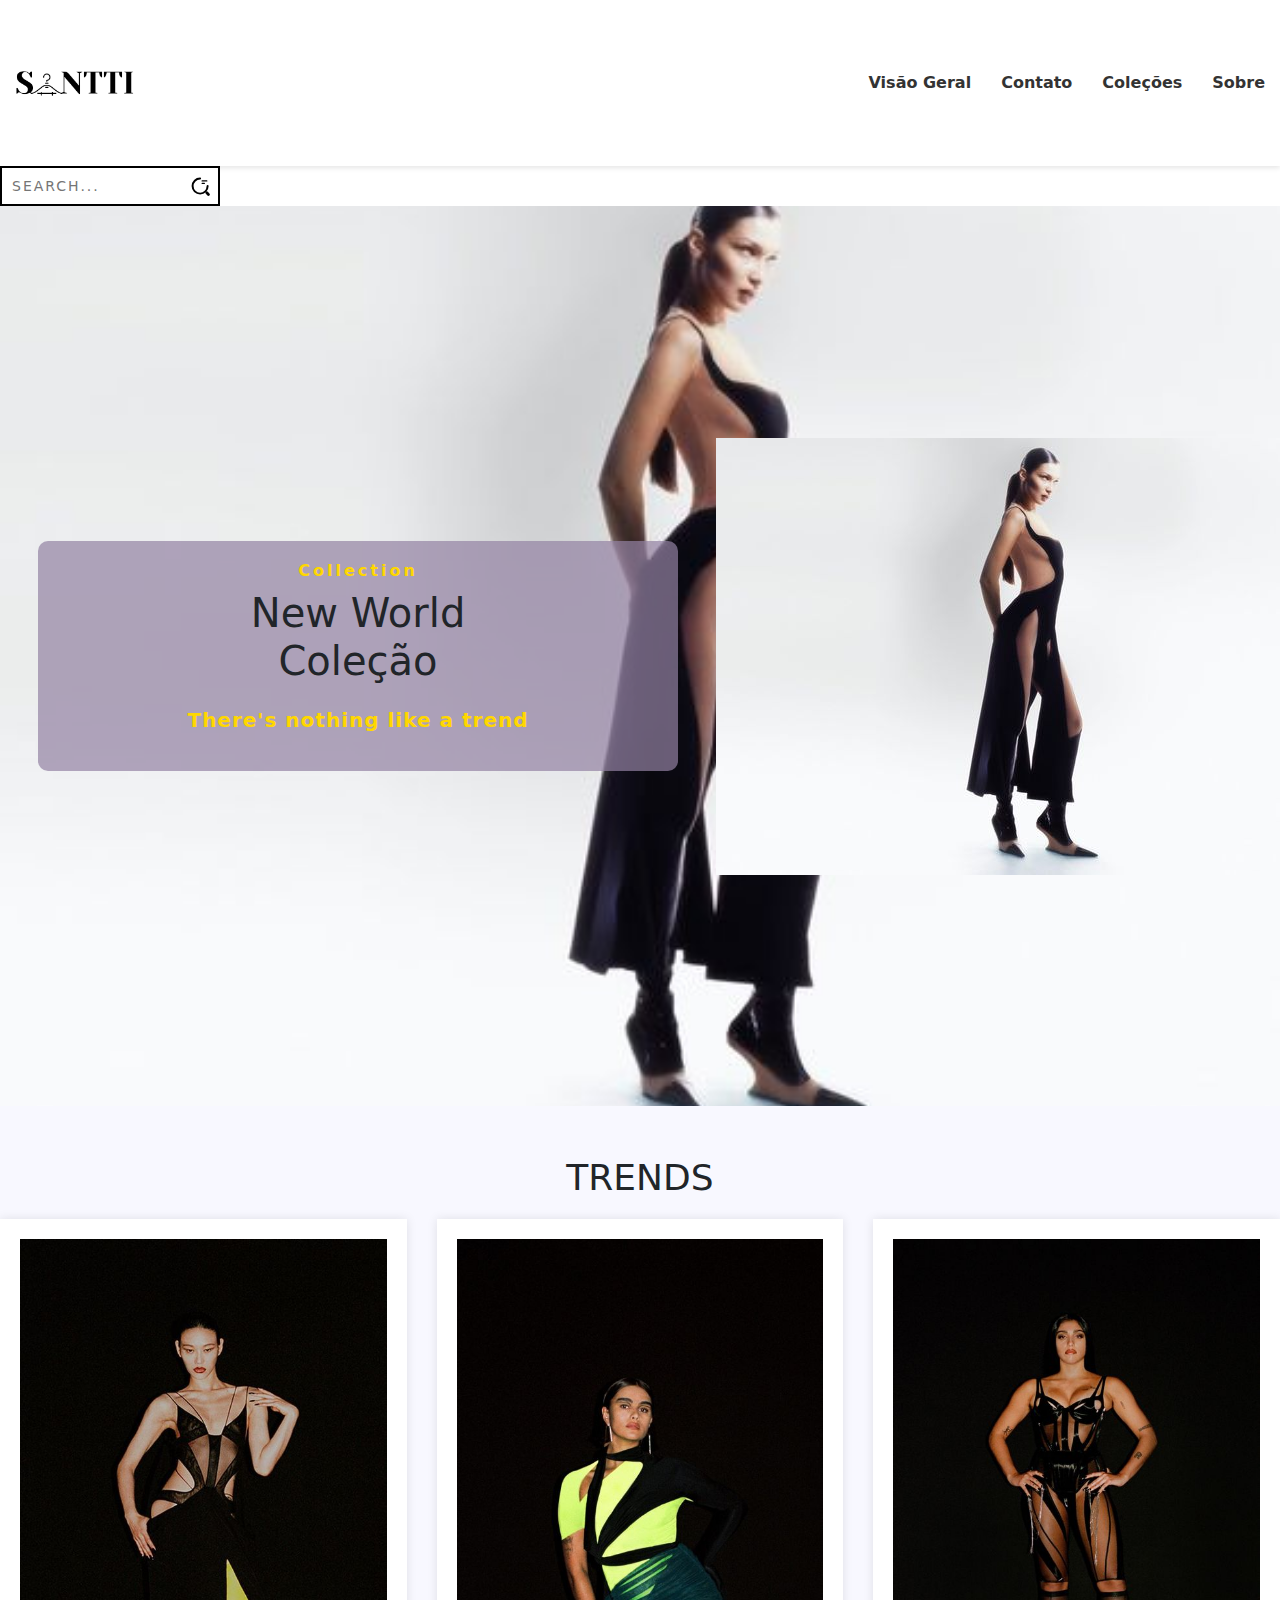
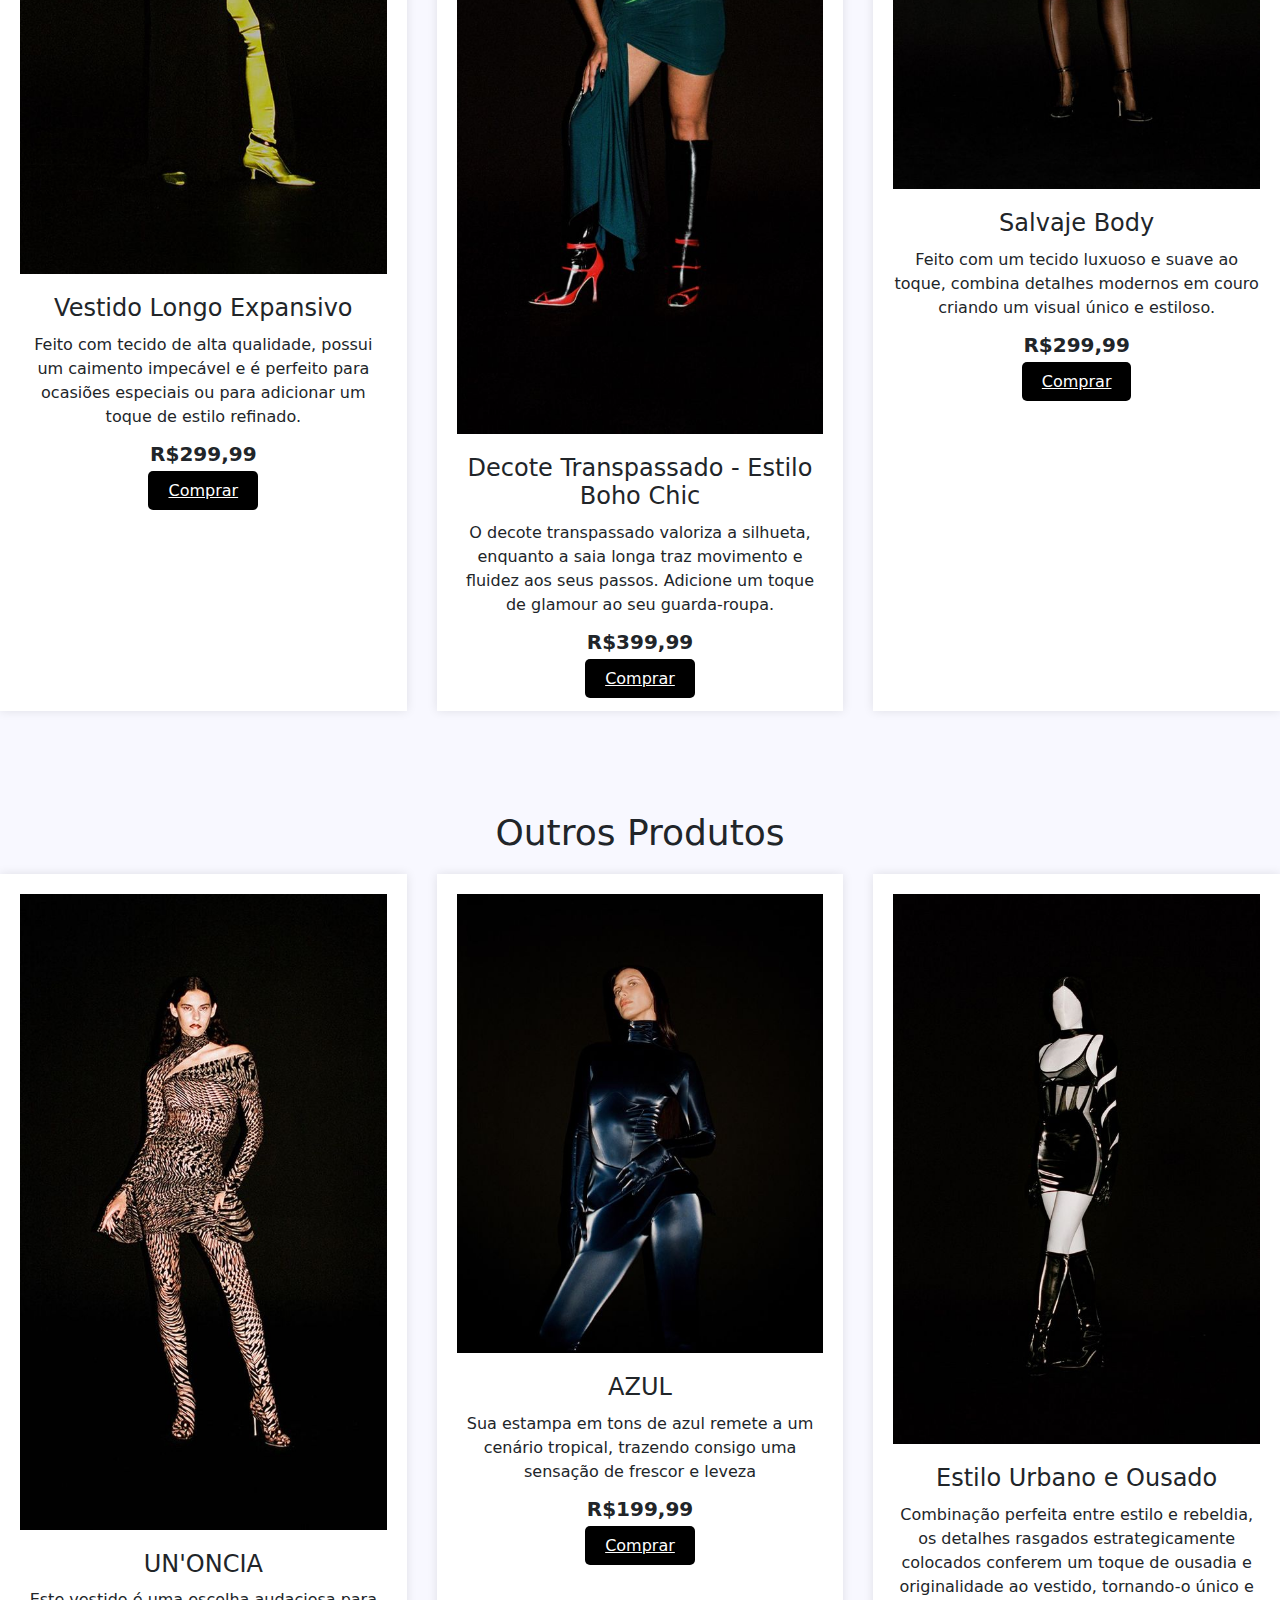
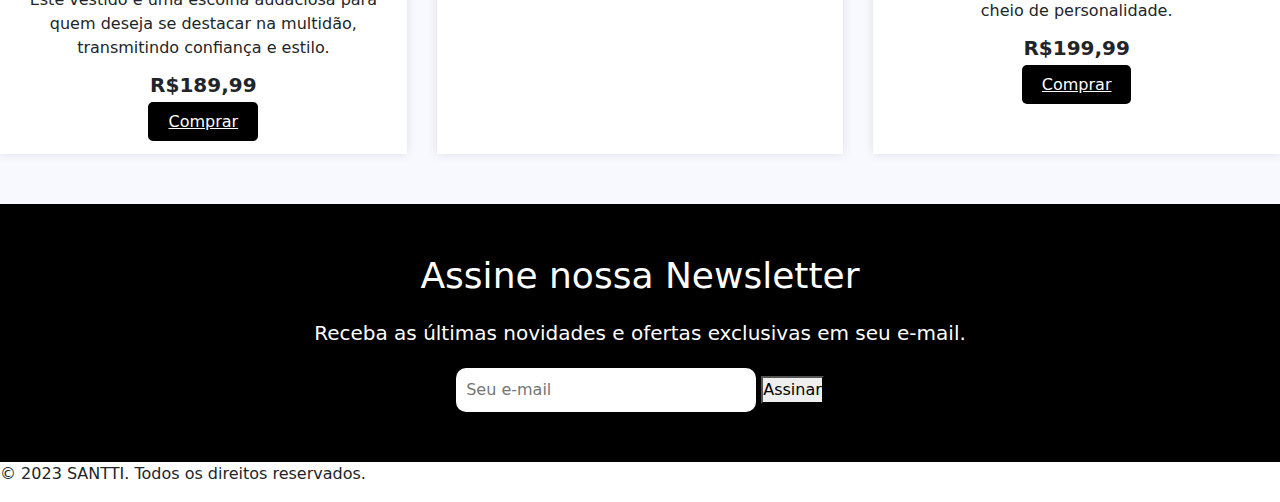
<file: index.html>
<!DOCTYPE html>
<html lang="pt-br">
<head>
    <meta charset="UTF-8">
    <meta name="viewport" content="width=device-width, initial-scale=1.0">
    <title>SANTTI</title>
    <link rel="stylesheet" href="style.css">
    <link rel="stylesheet" href="https://cdn.jsdelivr.net/npm/bootstrap@5.3.0-alpha3/dist/css/bootstrap.min.css">
    <link rel="stylesheet" href="https://use.fontawesome.com/releases/v5.15.4/css/all.css" integrity="sha384-DyZ88mC6Up2uqS4h/KRgHuoeGwBcD4Ng9SiP4dIRy0EXTlnuz47vAwmeGwVChigm" crossorigin="anonymous">
</head>
<body>
    <header>
        <section class="container1">
            <nav class="navbar">
                <div class="navbar-logo">
                    <img src="img/SANTTI.png" width="auto" height="150" alt="Logo">
                </div>
                <ul class="navbar-menu">
                    <li><a href="index.html">Visão Geral</a></li>
                    <li><a href="contato.html">Contato</a></li>
                    <li><a href="coleções.html">Coleções</a></li>
                    <li><a href="sobre.html">Sobre</a></li>
                </ul>
            </nav>
        </section>
    </header>
        <div class="input-container">
            <input type="text" name="text" class="input" placeholder="search...">
            <span class="icon"> 
              <svg width="19px" height="19px" viewBox="0 0 24 24" fill="none" xmlns="http://www.w3.org/2000/svg"><g id="SVGRepo_bgCarrier" stroke-width="0"></g><g id="SVGRepo_tracerCarrier" stroke-linecap="round" stroke-linejoin="round"></g><g id="SVGRepo_iconCarrier"> <path opacity="1" d="M14 5H20" stroke="#000" stroke-width="1.5" stroke-linecap="round" stroke-linejoin="round"></path> <path opacity="1" d="M14 8H17" stroke="#000" stroke-width="1.5" stroke-linecap="round" stroke-linejoin="round"></path> <path d="M21 11.5C21 16.75 16.75 21 11.5 21C6.25 21 2 16.75 2 11.5C2 6.25 6.25 2 11.5 2" stroke="#000" stroke-width="2.5" stroke-linecap="round" stroke-linejoin="round"></path> <path opacity="1" d="M22 22L20 20" stroke="#000" stroke-width="3.5" stroke-linecap="round" stroke-linejoin="round"></path> </g></svg>
            </span>
          </div>
        <script src="script.js"></script>
    </header>
        </label>
    </form>
    <section class="home">
        <div class="texto-home">
            <h5 class="new-collection">Collection</h5>
            <h1>New World<br>Coleção</h1>
            <p class="trend">There's nothing like a trend</p>
        </div>
        <img class="image" src="img/banner.jpg" alt="Banner">
    </section>
    <section class="area-produtos">
        <div class="container2">
            <h2>TRENDS</h2>
            <div class="grid-container3">
                <div class="grid-item">
                    <img src="img/MODELO 1.jpg" alt="Imagem 1">
                    <h3>Vestido Longo Expansivo</h3>
                    <p>Feito com tecido de alta qualidade, possui um caimento impecável e é perfeito para ocasiões especiais ou para adicionar um toque de estilo refinado.</p>
                    <div class="price">R$299,99</div>
                    <a class="click-button" href="modelo1.html">Comprar</a>
                </div>
                <div class="grid-item">
                    <img src="img/MODELO 2.jpg" alt="Imagem 2">
                    <h3>Decote Transpassado - Estilo Boho Chic</h3>
                    <p>O decote transpassado valoriza a silhueta, enquanto a saia longa traz movimento e fluidez aos seus passos. Adicione um toque de glamour ao seu guarda-roupa.</p>
                    <div class="price">R$399,99</div>
                    <a class="click-button" href="modelo2.html">Comprar</a>
                </div>
                <div class="grid-item">
                    <img src="img/MODELO 3.jpg" alt="Imagem 3">
                    <h3>Salvaje Body</h3>
                    <p>Feito com um tecido luxuoso e suave ao toque, combina detalhes modernos em couro criando um visual único e estiloso.</p>
                    <div class="price">R$299,99</div>
                    <a class="click-button" href="modelo3.html">Comprar</a>
                </div>
            </div>
        </div>
    </section>
    <section class="area-produtos">
        <div class="container2">
            <h2>Outros Produtos</h2>
            <div class="grid-container3">
                <div class="grid-item">
                    <img src="img/MODELO 7.jpg" alt="Imagem 4">
                    <h3>UN'ONCIA</h3>
                    <p>Este vestido é uma escolha audaciosa para quem deseja se destacar na multidão, transmitindo confiança e estilo.</p>
                    <div class="price">R$189,99</div>
                    <a class="click-button" href="modelo7.html">Comprar</a>
                </div>
                <div class="grid-item">
                    <img src="img/MODELO 8.jpg" alt="Imagem 5">
                    <h3>AZUL</h3>
                    <p>Sua estampa em tons de azul remete a um cenário tropical, trazendo consigo uma sensação de frescor e leveza</p>
                    <div class="price">R$199,99</div>
                    <a class="click-button" href="modelo8.html">Comprar</a>
                </div>
                <div class="grid-item">
                    <img src="img/modelo 5.jpg" alt="Imagem 6">
                    <h3>Estilo Urbano e Ousado</h3>
                    <p>Combinação perfeita entre estilo e rebeldia, os detalhes rasgados estrategicamente colocados conferem um toque de ousadia e originalidade ao vestido, tornando-o único e cheio de personalidade. </p>
                    <div class="price">R$199,99</div>
                    <a class="click-button" href="modelo5.html">Comprar</a>
                </div>
            </div>
        </div>
    </section>
    <section class="newsletter">
        <div class="container4">
            <h2>Assine nossa Newsletter</h2>
            <p>Receba as últimas novidades e ofertas exclusivas em seu e-mail.</p>
            <form id="newsletter-form">
                <input type="email" placeholder="Seu e-mail" id="email-input">
                <button type="button" id="subscribe-button">Assinar</button>
            </form>
        </div>
        <div id="status-message"></div>
    </section>
    <footer>
        <div class="container5">
            <p>&copy; 2023 SANTTI. Todos os direitos reservados.</p>
        </div>
    </footer>
    <script src="script.js"></script>
</body>
</html>
</file>
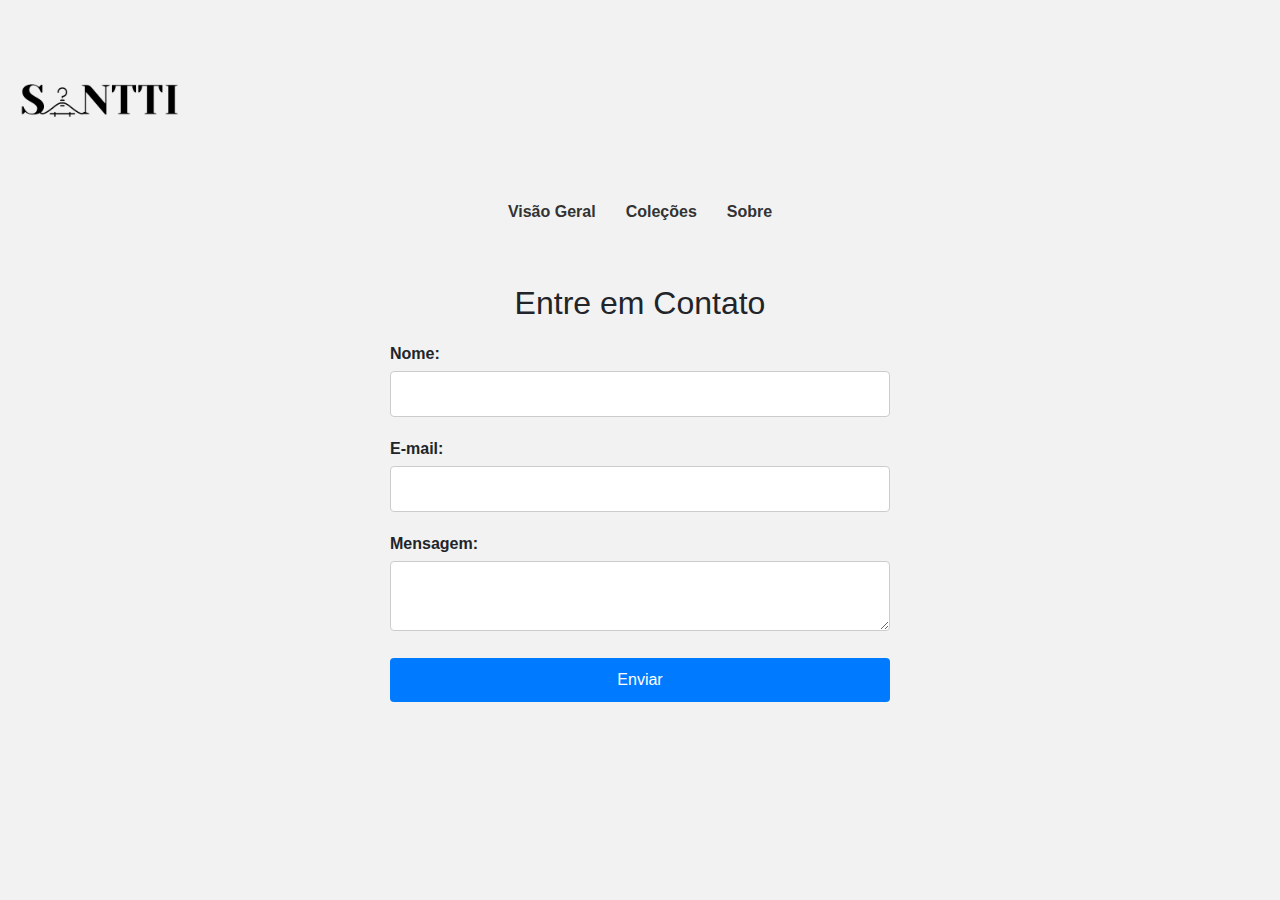
<file: contato.html>
<!DOCTYPE html>
<html lang="pt-br">
<head>
    <meta charset="UTF-8">
    <meta name="viewport" content="width=device-width, initial-scale=1.0">
    <title>Contato - SANTTI</title>
    <link rel="stylesheet" href="style.css">
    <link href="https://cdn.jsdelivr.net/npm/bootstrap@5.3.0-alpha3/dist/css/bootstrap.min.css" rel="stylesheet">
    <link rel="stylesheet" href="contato.css">
</head>
<body>
    <header>
        <img src="img/SANTTI.png" width="200" height="200" class="logo-contato">
        <ul class="navbar-menu">
            <li><a href="index.html">Visão Geral</a></li>
            <li><a href="coleções.html">Coleções</a></li>
            <li><a href="sobre.html">Sobre</a></li>
        </ul>
    </header>

    <section class="contact">
        <div class="container">
            <h1>Entre em Contato</h1>
            <form id="contact-form">
                <div class="form-group">
                    <label for="name">Nome:</label>
                    <input type="text" id="name" name="name" required>
                </div>
                <div class="form-group">
                    <label for="email">E-mail:</label>
                    <input type="email" id="email" name="email" required>
                </div>
                <div class="form-group">
                    <label for="message">Mensagem:</label>
                    <textarea id="message" name="message" required></textarea>
                </div>
                <button type="submit" class="submit-button">Enviar</button>
            </form>
            <div id="message-container" class="hidden">
                <p id="feedback-message"></p>
            </div>
        </div>
    </section>   
    <script src="https://cdn.jsdelivr.net/npm/bootstrap@5.3.0/dist/js/bootstrap.bundle.min.js" integrity="sha384-geWF76RCwLtnZ8qwWowPQNguL3RmwHVBC9FhGdlKrxdiJJigb/j/68SIy3Te4Bkz" crossorigin="anonymous"></script>
    <script src="contato.js"></script>
</body>
</html>
</file>
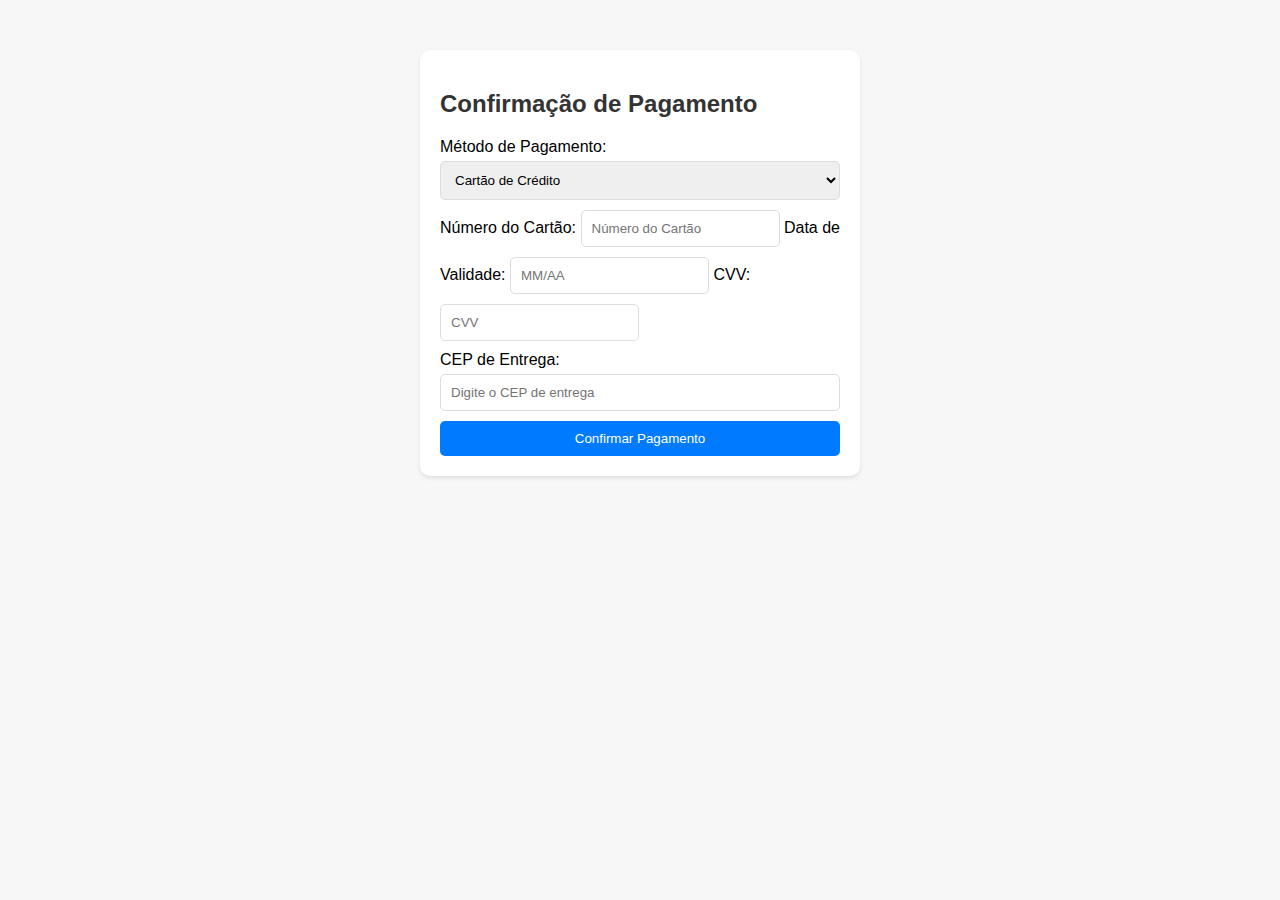
<file: modelo1.html>
<!DOCTYPE html>
<html lang="en">
<head>
    <meta charset="UTF-8">
    <meta name="viewport" content="width=device-width, initial-scale=1.0">
    <link rel="stylesheet" href="modelo1.css">
    <title>Confirmação de Pagamento</title>
</head>
<body>
    <div class="confirmation-container">
        <h2>Confirmação de Pagamento</h2>
        <form id="payment-form">
            <label for="payment-method">Método de Pagamento:</label>
            <select id="payment-method" name="payment-method">
                <option value="credit-card">Cartão de Crédito</option>
                <option value="debit-card">Cartão de Débito</option>
            </select>
            
            <div id="credit-card-details" class="payment-details">
                <label for="card-number">Número do Cartão:</label>
                <input type="text" id="card-number" name="card-number" placeholder="Número do Cartão">
                
                <label for="expiry-date">Data de Validade:</label>
                <input type="text" id="expiry-date" name="expiry-date" placeholder="MM/AA">
                
                <label for="cvv">CVV:</label>
                <input type="text" id="cvv" name="cvv" placeholder="CVV">
            </div>
            
            <label for="delivery-cep">CEP de Entrega:</label>
            <input type="text" id="delivery-cep" name="delivery-cep" placeholder="Digite o CEP de entrega" required>
            
            <button type="button" id="confirm-button">Confirmar Pagamento</button>
        </form>
        
        <div id="confirmation-message" style="display: none;">
            <h3>Compra Confirmada!</h3>
            <p>Obrigado por comprar conosco!</p>
            <button id="back-to-home">Voltar para a Home</button>
        </div>
    </div>

    <script src="modelo1.js"></script>
</body>
</html>
</file>
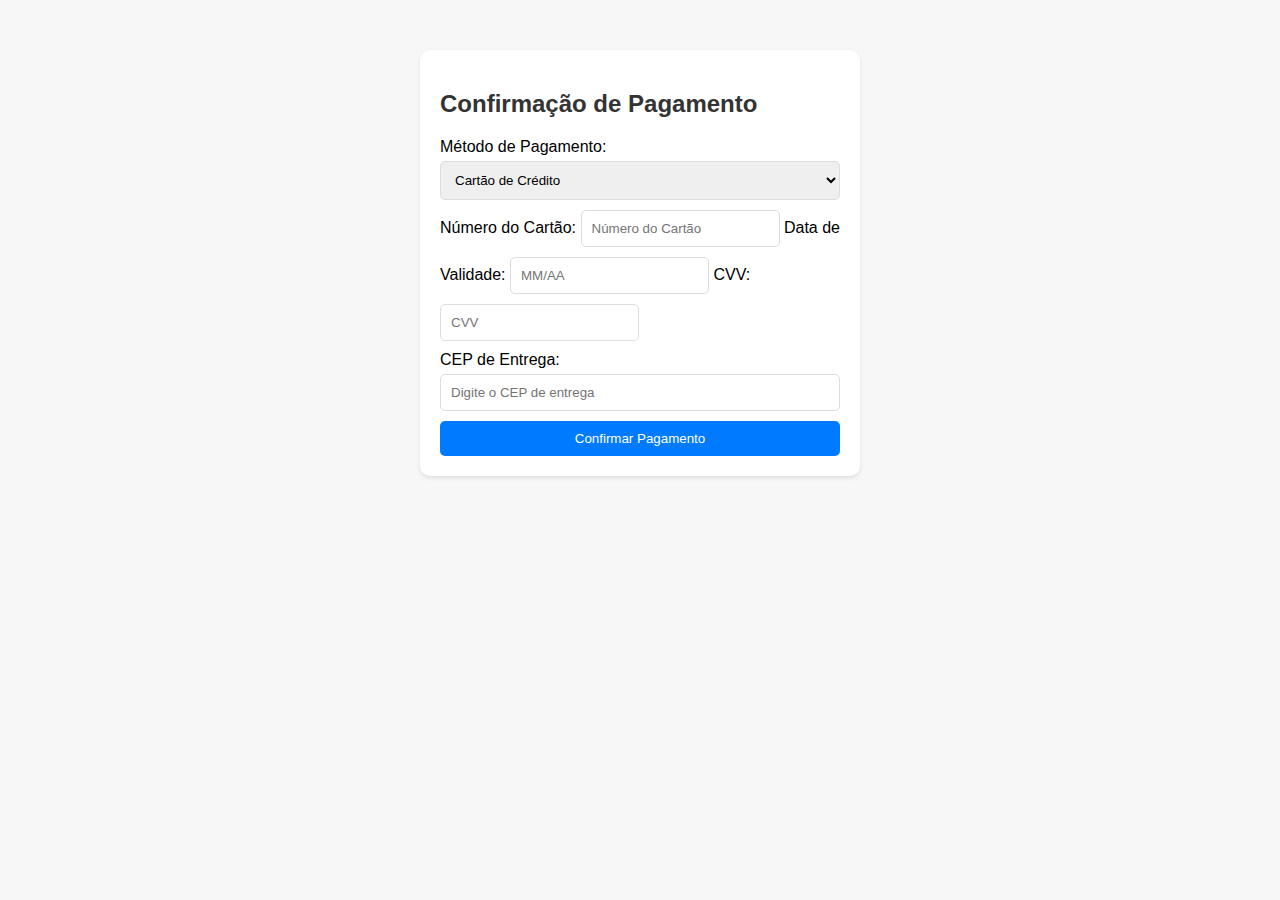
<file: modelo2.html>
<!DOCTYPE html>
<html lang="en">
<head>
    <meta charset="UTF-8">
    <meta name="viewport" content="width=device-width, initial-scale=1.0">
    <link rel="stylesheet" href="modelo2.css">
    <title>Confirmação de Pagamento</title>
</head>
<body>
    <div class="confirmation-container">
        <h2>Confirmação de Pagamento</h2>
        <form id="payment-form">
            <label for="payment-method">Método de Pagamento:</label>
            <select id="payment-method" name="payment-method">
                <option value="credit-card">Cartão de Crédito</option>
                <option value="debit-card">Cartão de Débito</option>
            </select>
            
            <div id="credit-card-details" class="payment-details">
                <label for="card-number">Número do Cartão:</label>
                <input type="text" id="card-number" name="card-number" placeholder="Número do Cartão">
                
                <label for="expiry-date">Data de Validade:</label>
                <input type="text" id="expiry-date" name="expiry-date" placeholder="MM/AA">
                
                <label for="cvv">CVV:</label>
                <input type="text" id="cvv" name="cvv" placeholder="CVV">
            </div>
            
            <label for="delivery-cep">CEP de Entrega:</label>
            <input type="text" id="delivery-cep" name="delivery-cep" placeholder="Digite o CEP de entrega" required>
            
            <button type="button" id="confirm-button">Confirmar Pagamento</button>
        </form>
        
        <div id="confirmation-message" style="display: none;">
            <h3>Compra Confirmada!</h3>
            <p>Obrigado por comprar conosco!</p>
            <button id="back-to-home">Voltar para a Home</button>
        </div>
    </div>

    <script src="modelo2.js"></script>
</body>
</html>
</file>
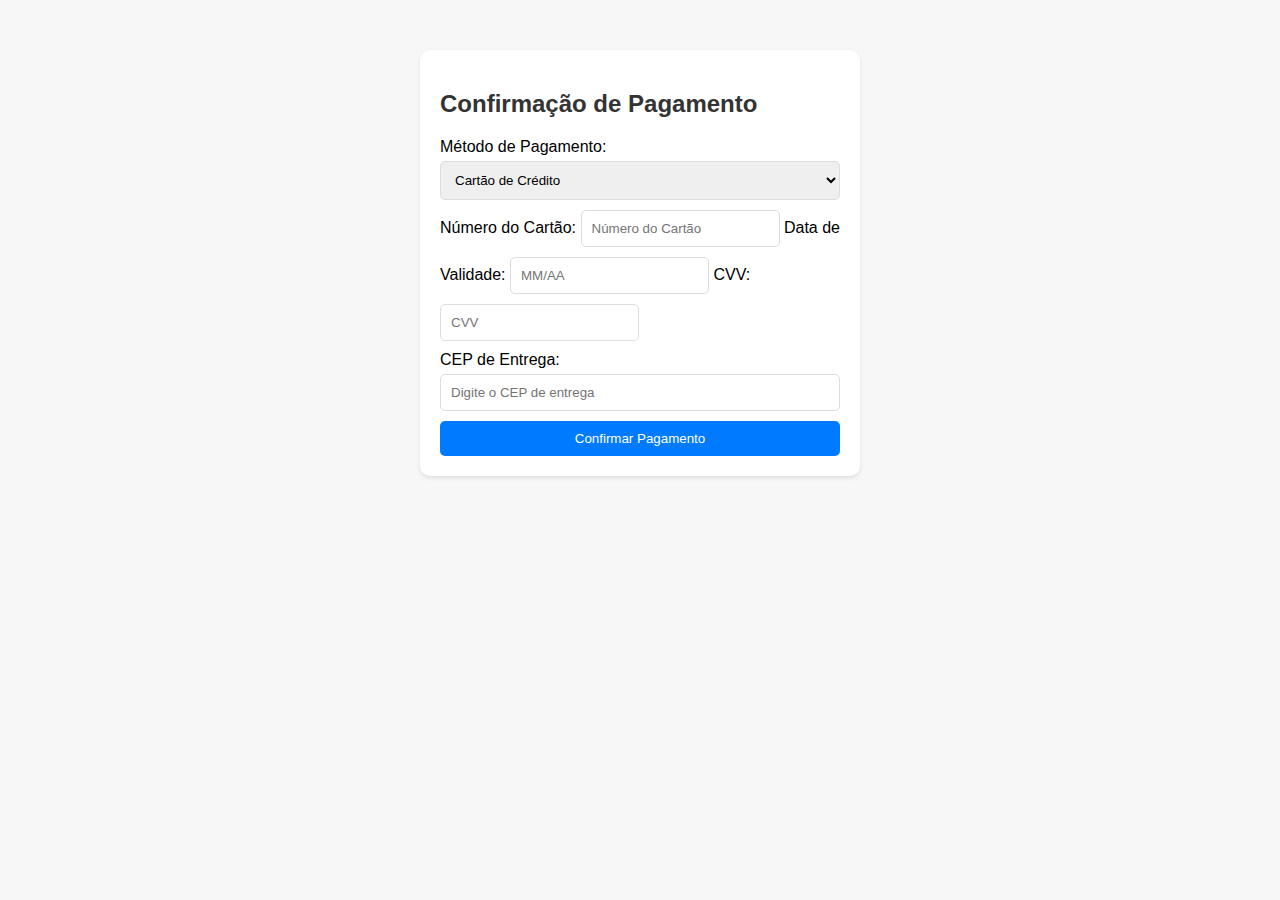
<file: modelo3.html>
<!DOCTYPE html>
<html lang="en">
<head>
    <meta charset="UTF-8">
    <meta name="viewport" content="width=device-width, initial-scale=1.0">
    <link rel="stylesheet" href="modelo3.css">
    <title>Confirmação de Pagamento</title>
</head>
<body>
    <div class="confirmation-container">
        <h2>Confirmação de Pagamento</h2>
        <form id="payment-form">
            <label for="payment-method">Método de Pagamento:</label>
            <select id="payment-method" name="payment-method">
                <option value="credit-card">Cartão de Crédito</option>
                <option value="debit-card">Cartão de Débito</option>
            </select>
            
            <div id="credit-card-details" class="payment-details">
                <label for="card-number">Número do Cartão:</label>
                <input type="text" id="card-number" name="card-number" placeholder="Número do Cartão">
                
                <label for="expiry-date">Data de Validade:</label>
                <input type="text" id="expiry-date" name="expiry-date" placeholder="MM/AA">
                
                <label for="cvv">CVV:</label>
                <input type="text" id="cvv" name="cvv" placeholder="CVV">
            </div>
            
            <label for="delivery-cep">CEP de Entrega:</label>
            <input type="text" id="delivery-cep" name="delivery-cep" placeholder="Digite o CEP de entrega" required>
            
            <button type="button" id="confirm-button">Confirmar Pagamento</button>
        </form>
        
        <div id="confirmation-message" style="display: none;">
            <h3>Compra Confirmada!</h3>
            <p>Obrigado por comprar conosco!</p>
            <button id="back-to-home">Voltar para a Home</button>
        </div>
    </div>

    <script src="modelo3.js"></script>
</body>
</html>
</file>
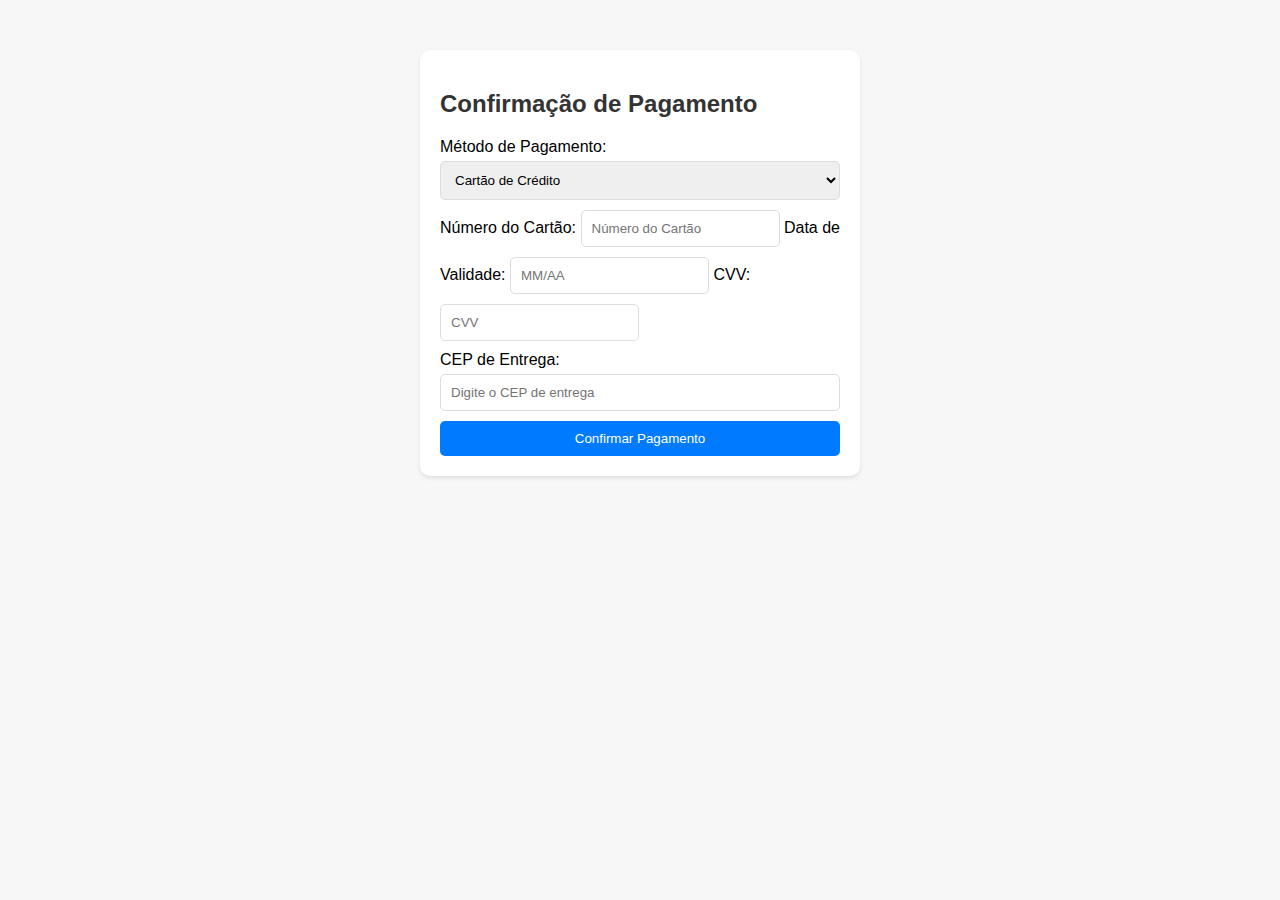
<file: modelo5.html>
<!DOCTYPE html>
<html lang="en">
<head>
    <meta charset="UTF-8">
    <meta name="viewport" content="width=device-width, initial-scale=1.0">
    <link rel="stylesheet" href="modelo5.css">
    <title>Confirmação de Pagamento</title>
</head>
<body>
    <div class="confirmation-container">
        <h2>Confirmação de Pagamento</h2>
        <form id="payment-form">
            <label for="payment-method">Método de Pagamento:</label>
            <select id="payment-method" name="payment-method">
                <option value="credit-card">Cartão de Crédito</option>
                <option value="debit-card">Cartão de Débito</option>
            </select>
            
            <div id="credit-card-details" class="payment-details">
                <label for="card-number">Número do Cartão:</label>
                <input type="text" id="card-number" name="card-number" placeholder="Número do Cartão">
                
                <label for="expiry-date">Data de Validade:</label>
                <input type="text" id="expiry-date" name="expiry-date" placeholder="MM/AA">
                
                <label for="cvv">CVV:</label>
                <input type="text" id="cvv" name="cvv" placeholder="CVV">
            </div>
            
            <label for="delivery-cep">CEP de Entrega:</label>
            <input type="text" id="delivery-cep" name="delivery-cep" placeholder="Digite o CEP de entrega" required>
            
            <button type="button" id="confirm-button">Confirmar Pagamento</button>
        </form>
        
        <div id="confirmation-message" style="display: none;">
            <h3>Compra Confirmada!</h3>
            <p>Obrigado por comprar conosco!</p>
            <button id="back-to-home">Voltar para a Home</button>
        </div>
    </div>

    <script src="modelo5.js"></script>
</body>
</html>
</file>
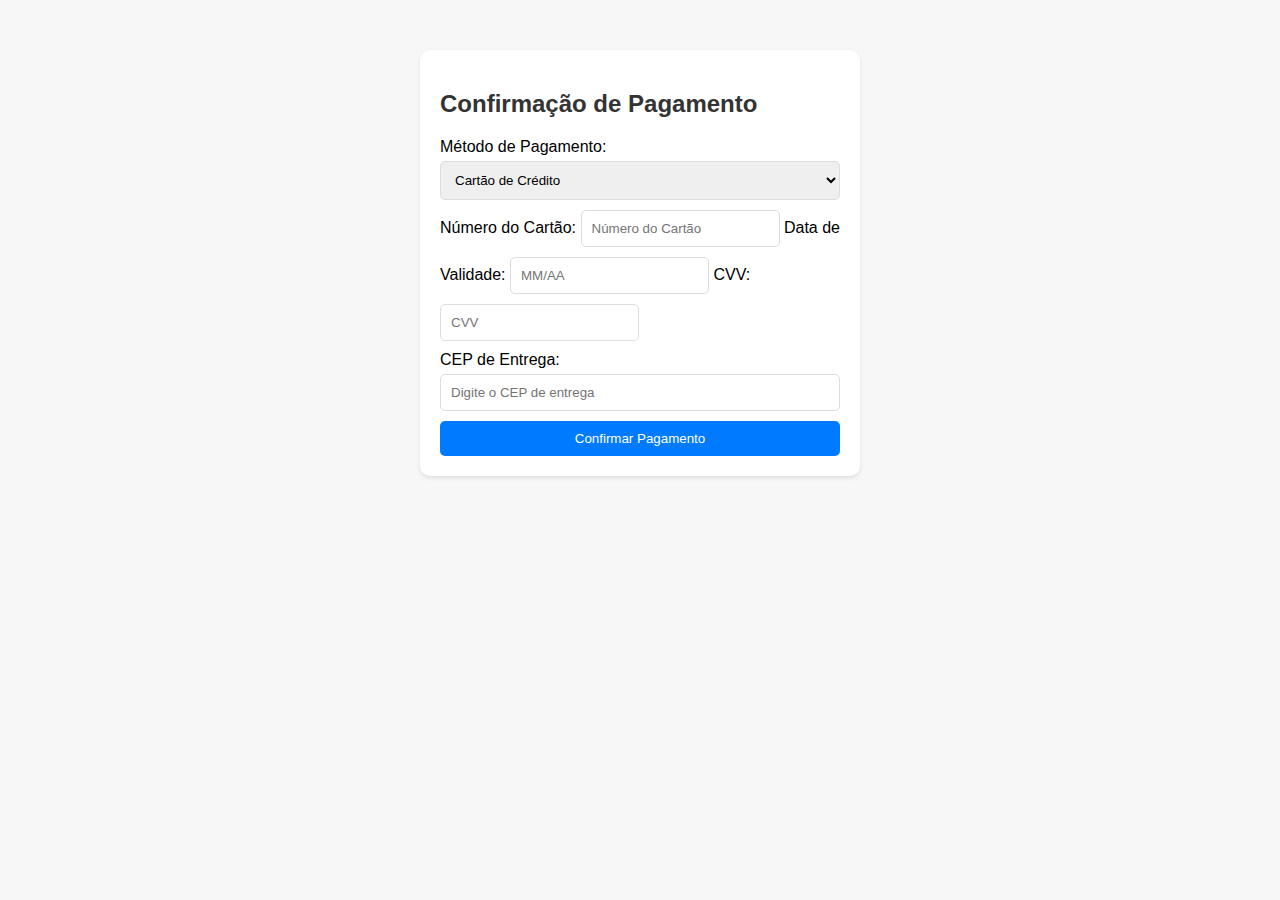
<file: modelo7.html>
<!DOCTYPE html>
<html lang="en">
<head>
    <meta charset="UTF-8">
    <meta name="viewport" content="width=device-width, initial-scale=1.0">
    <link rel="stylesheet" href="modelo7.css">
    <title>Confirmação de Pagamento</title>
</head>
<body>
    <div class="confirmation-container">
        <h2>Confirmação de Pagamento</h2>
        <form id="payment-form">
            <label for="payment-method">Método de Pagamento:</label>
            <select id="payment-method" name="payment-method">
                <option value="credit-card">Cartão de Crédito</option>
                <option value="debit-card">Cartão de Débito</option>
            </select>
            
            <div id="credit-card-details" class="payment-details">
                <label for="card-number">Número do Cartão:</label>
                <input type="text" id="card-number" name="card-number" placeholder="Número do Cartão">
                
                <label for="expiry-date">Data de Validade:</label>
                <input type="text" id="expiry-date" name="expiry-date" placeholder="MM/AA">
                
                <label for="cvv">CVV:</label>
                <input type="text" id="cvv" name="cvv" placeholder="CVV">
            </div>
            
            <label for="delivery-cep">CEP de Entrega:</label>
            <input type="text" id="delivery-cep" name="delivery-cep" placeholder="Digite o CEP de entrega" required>
            
            <button type="button" id="confirm-button">Confirmar Pagamento</button>
        </form>
        
        <div id="confirmation-message" style="display: none;">
            <h3>Compra Confirmada!</h3>
            <p>Obrigado por comprar conosco!</p>
            <button id="back-to-home">Voltar para a Home</button>
        </div>
    </div>

    <script src="modelo7.js"></script>
</body>
</html>
</file>
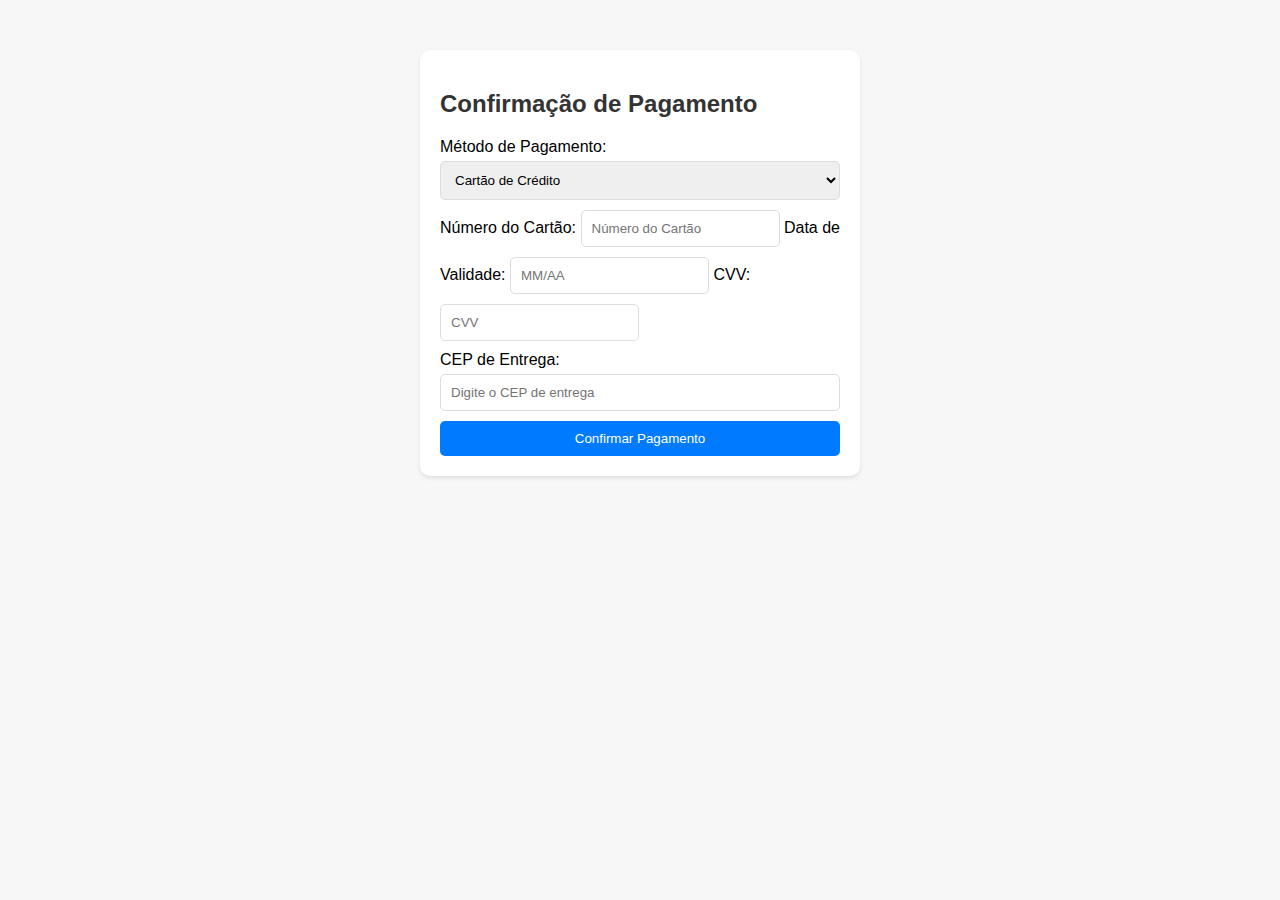
<file: modelo8.html>
<!DOCTYPE html>
<html lang="en">
<head>
    <meta charset="UTF-8">
    <meta name="viewport" content="width=device-width, initial-scale=1.0">
    <link rel="stylesheet" href="modelo8.css">
    <title>Confirmação de Pagamento</title>
</head>
<body>
    <div class="confirmation-container">
        <h2>Confirmação de Pagamento</h2>
        <form id="payment-form">
            <label for="payment-method">Método de Pagamento:</label>
            <select id="payment-method" name="payment-method">
                <option value="credit-card">Cartão de Crédito</option>
                <option value="debit-card">Cartão de Débito</option>
            </select>
            
            <div id="credit-card-details" class="payment-details">
                <label for="card-number">Número do Cartão:</label>
                <input type="text" id="card-number" name="card-number" placeholder="Número do Cartão">
                
                <label for="expiry-date">Data de Validade:</label>
                <input type="text" id="expiry-date" name="expiry-date" placeholder="MM/AA">
                
                <label for="cvv">CVV:</label>
                <input type="text" id="cvv" name="cvv" placeholder="CVV">
            </div>
            
            <label for="delivery-cep">CEP de Entrega:</label>
            <input type="text" id="delivery-cep" name="delivery-cep" placeholder="Digite o CEP de entrega" required>
            
            <button type="button" id="confirm-button">Confirmar Pagamento</button>
        </form>
        
        <div id="confirmation-message" style="display: none;">
            <h3>Compra Confirmada!</h3>
            <p>Obrigado por comprar conosco!</p>
            <button id="back-to-home">Voltar para a Home</button>
        </div>
    </div>

    <script src="modelo8.js"></script>
</body>
</html>
</file>
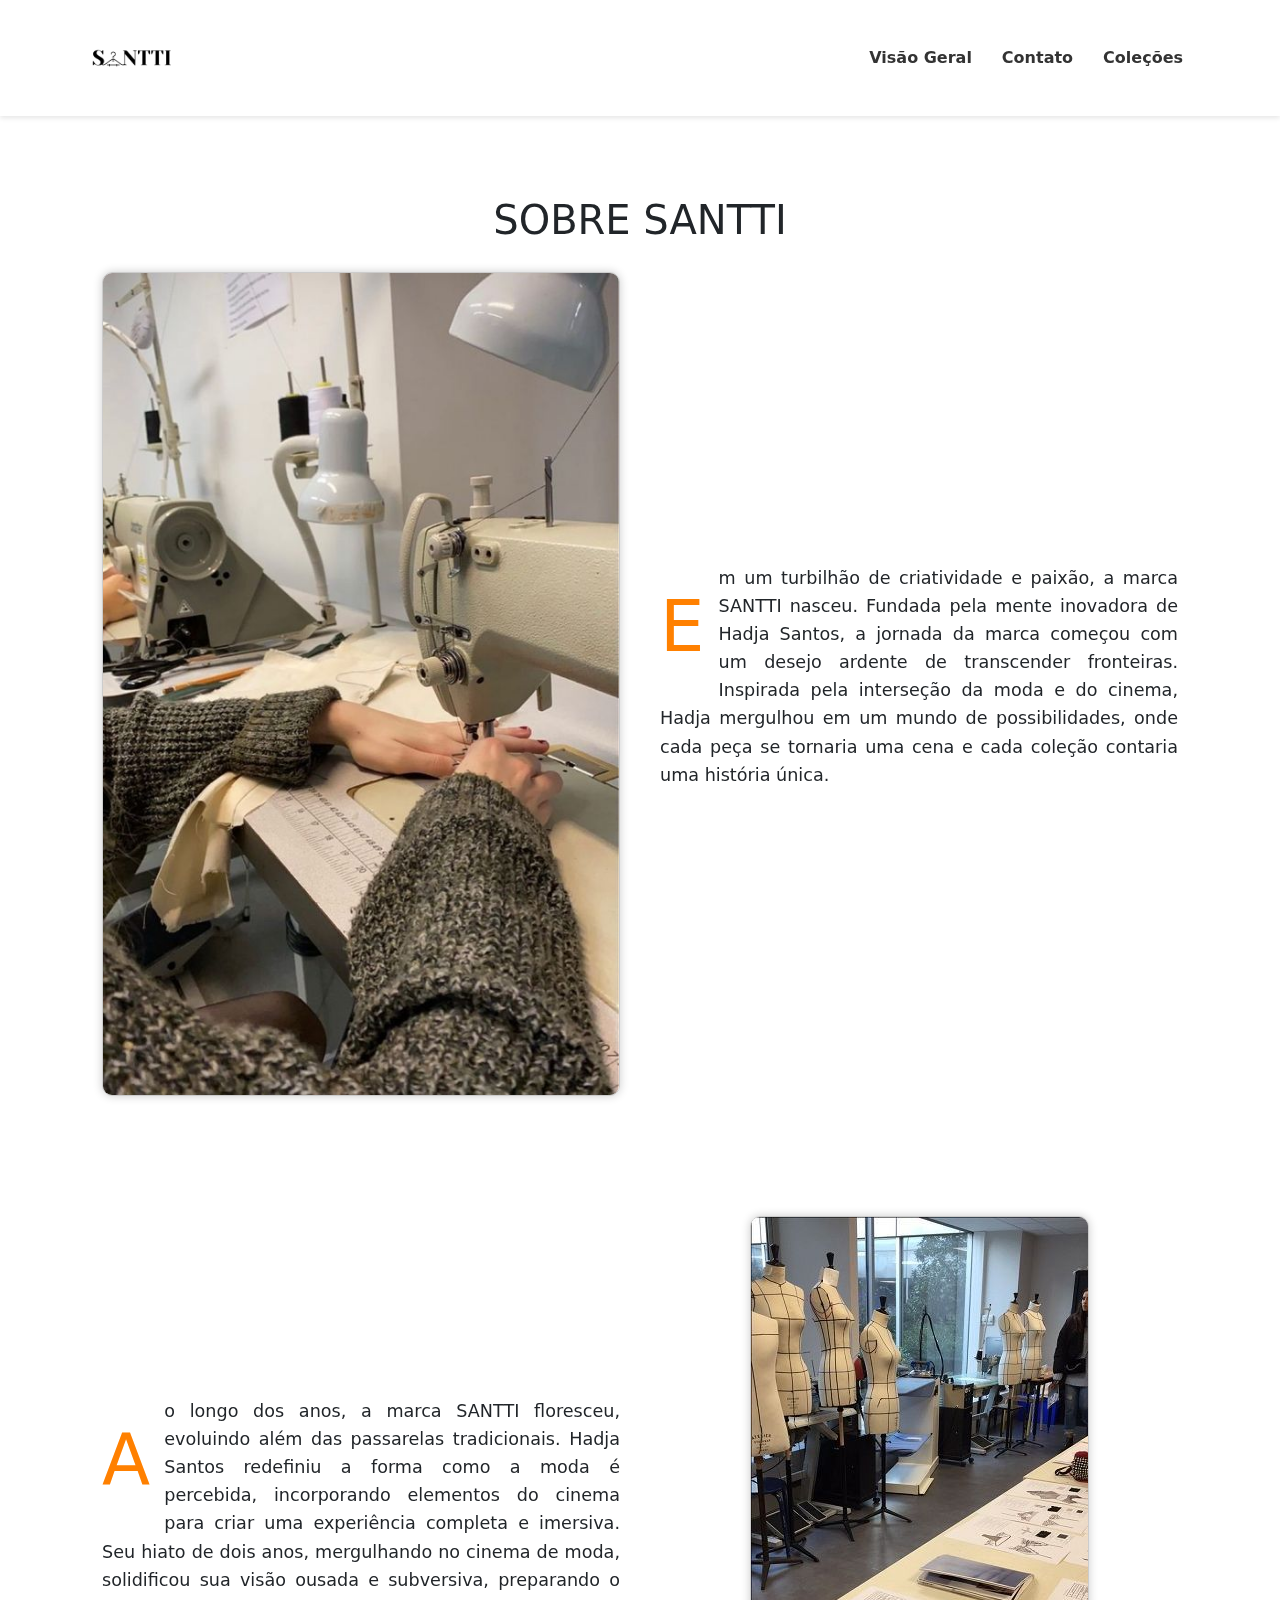
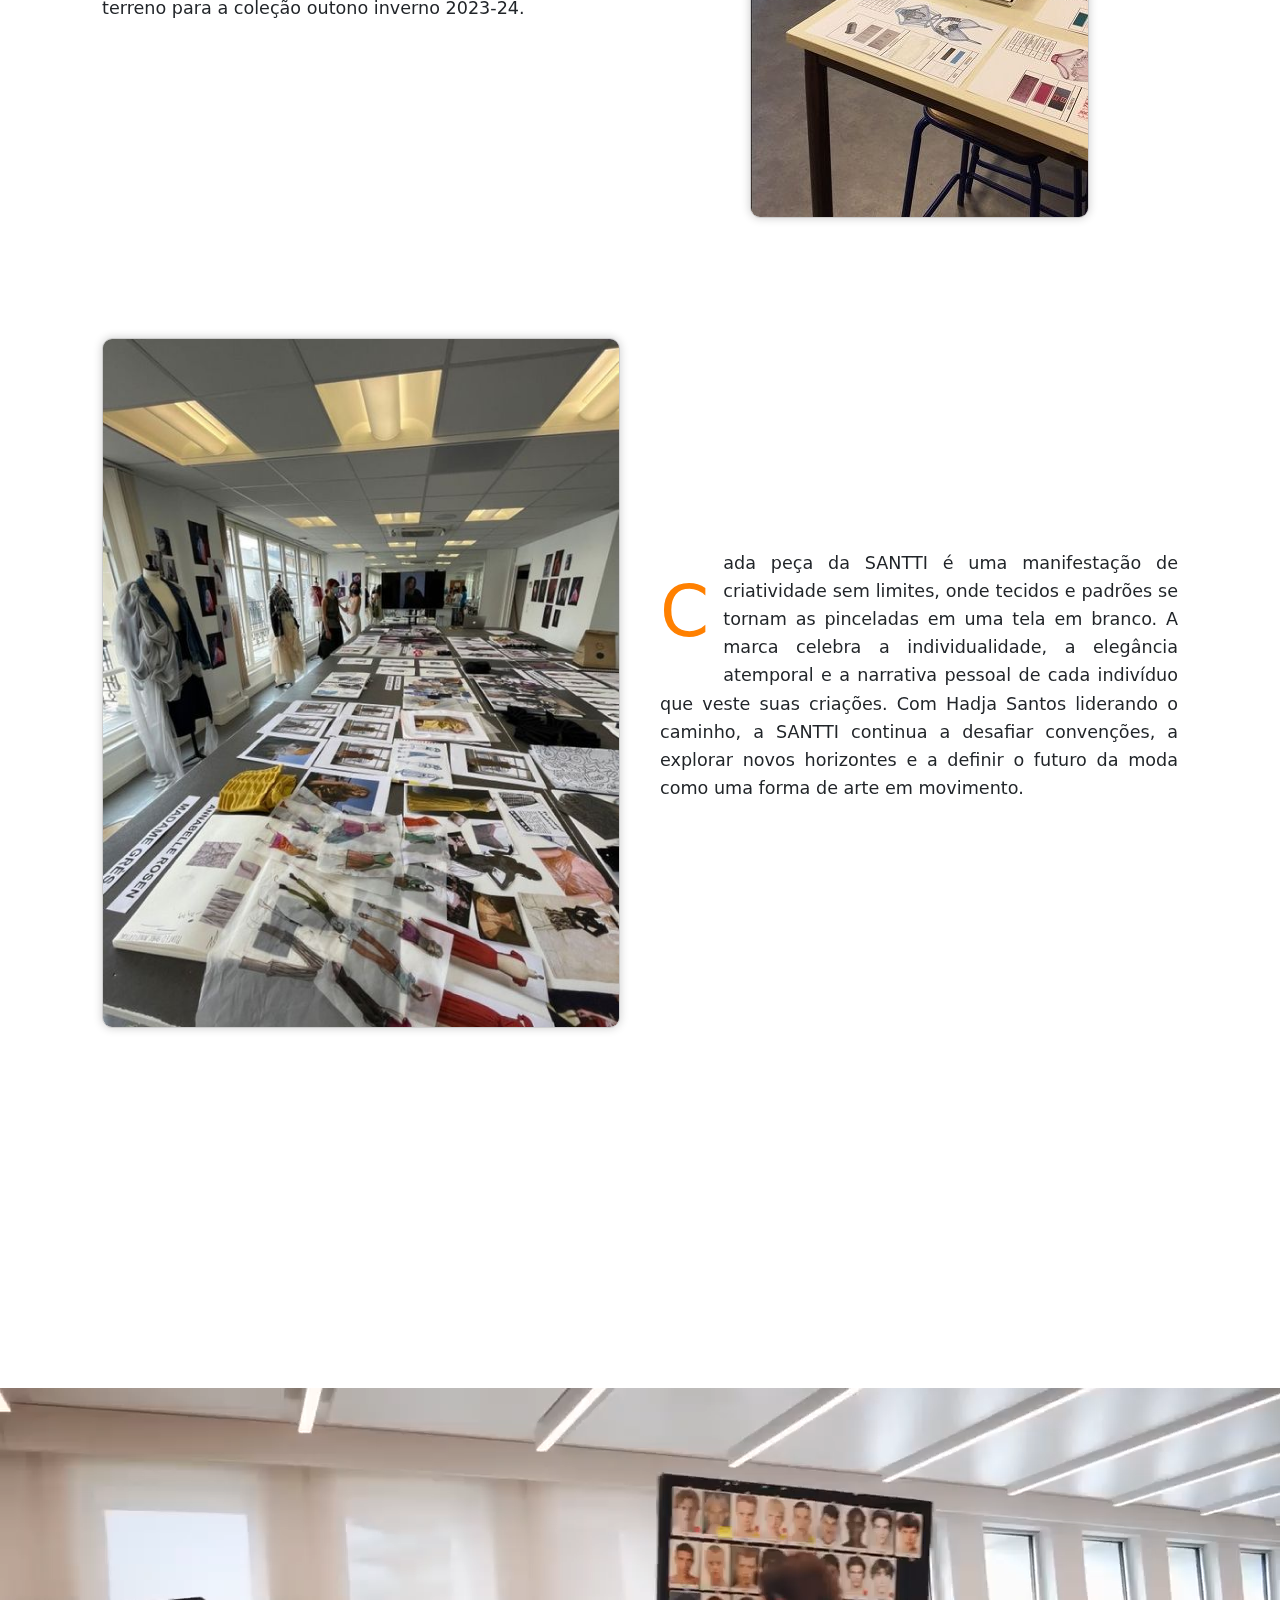
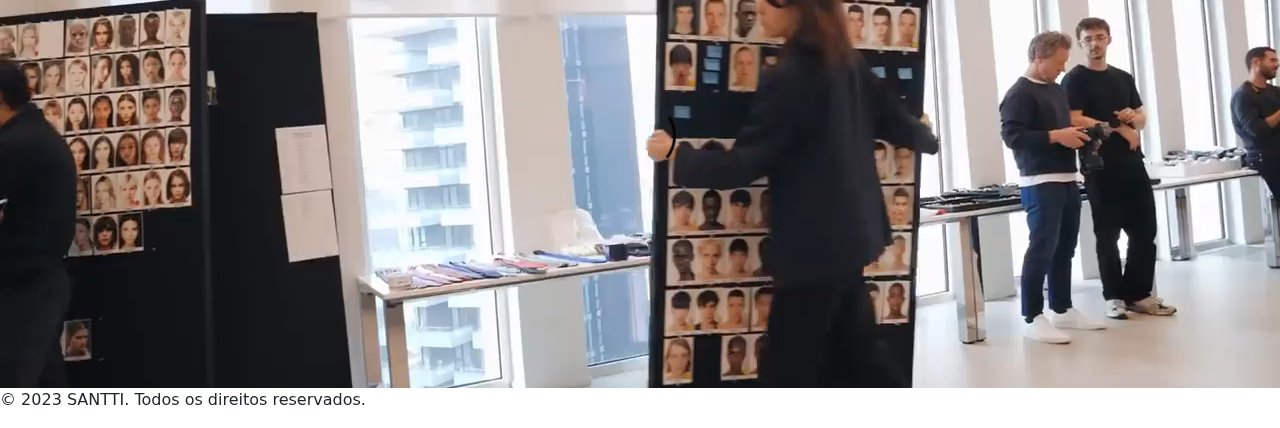
<file: sobre.html>
<!DOCTYPE html>
<html lang="pt-br">
<head>
  <meta charset="UTF-8">
  <meta name="viewport" content="width=device-width, initial-scale=1.0">
  <title>Sobre Nós - SANTTI</title>
  <link rel="stylesheet" href="style.css">
  <link rel="stylesheet" href="sobre.css">
  <link href="https://cdn.jsdelivr.net/npm/bootstrap@5.3.0-alpha3/dist/css/bootstrap.min.css" rel="stylesheet">
</head>
<body>
  <header>
    <nav class="navbar">
      <div class="container">
        <img src="img/SANTTI.png" alt="SANTTI Logo" class="logo">
        <ul class="navbar-menu">
          <li><a href="index.html">Visão Geral</a></li>
          <li><a href="contato.html">Contato</a></li>
          <li><a href="coleções.html">Coleções</a></li>
        </ul>
      </div>
    </nav>
  </header>
  <section class="about">
    <div class="container">
      <h1>SOBRE SANTTI</h1>
      <div class="content">
        <div class="text-image">
          <div class="image">
            <img src="img/SOBRE 1.jpg" alt="Imagem">
          </div>
          <div class="text">
            <p>
              Em um turbilhão de criatividade e paixão, a marca SANTTI nasceu. Fundada pela mente inovadora de Hadja Santos, a jornada da marca começou com um desejo ardente de transcender fronteiras. Inspirada pela interseção da moda e do cinema, Hadja mergulhou em um mundo de possibilidades, onde cada peça se tornaria uma cena e cada coleção contaria uma história única.
            </p>
          </div>
        </div>
        <div class="text-image reverse">
          <div class="image">
            <img src="img/SOBRE 2.jpg" alt="Imagem">
          </div>
          <div class="text">
            <p>
              Ao longo dos anos, a marca SANTTI floresceu, evoluindo além das passarelas tradicionais. Hadja Santos redefiniu a forma como a moda é percebida, incorporando elementos do cinema para criar uma experiência completa e imersiva. Seu hiato de dois anos, mergulhando no cinema de moda, solidificou sua visão ousada e subversiva, preparando o terreno para a coleção outono inverno 2023-24.
            </p>
          </div>
        </div>
        <div class="center">
          <div class="text-image">
            <div class="image">
              <img src="img/SOBRE 3.jpg" alt="Imagem">
            </div>
            <div class="text">
              <p>
                Cada peça da SANTTI é uma manifestação de criatividade sem limites, onde tecidos e padrões se tornam as pinceladas em uma tela em branco. A marca celebra a individualidade, a elegância atemporal e a narrativa pessoal de cada indivíduo que veste suas criações. Com Hadja Santos liderando o caminho, a SANTTI continua a desafiar convenções, a explorar novos horizontes e a definir o futuro da moda como uma forma de arte em movimento.
              </p>
            </div>
          </div>
        </div>
      </div>
    </section>
    <section class="video-header">
      <video controls autoplay loop muted>
        <source src="video/PART 1.mp4" type="video/mp4">
      </video>
    </section>
    <footer>
      <div class="container5">
          <p>&copy; 2023 SANTTI. Todos os direitos reservados.</p>
      </div>
  </footer>
</body>
</html>
</file>
<file: contato.css>
body {
    background-color: #f2f2f2;
    margin: 0;
    font-family: Arial, sans-serif;
}

.container {
    max-width: 1200px;
    margin: 0 auto;
    padding: 20px;
}

.contact {
    padding: 40px 0;
}

h1 {
    font-size: 32px;
    text-align: center;
    margin-bottom: 20px;
}

form {
    max-width: 500px;
    margin: 0 auto;
}

.form-group {
    margin-bottom: 20px;
}

label {
    display: block;
    margin-bottom: 5px;
    font-weight: bold;
}

input[type="text"],
input[type="email"],
textarea {
    width: 100%;
    padding: 10px;
    border: 1px solid #ccc;
    border-radius: 4px;
}

.submit-button {
    display: block;
    width: 100%;
    padding: 10px;
    background-color: #007bff;
    color: #fff;
    border: none;
    border-radius: 4px;
    font-size: 16px;
    cursor: pointer;
}

.submit-button:hover {
    background-color: #0056b3;
}

.hidden {
    display: none;
}
</file>
<file: modelo1.css>
body {
      font-family: Arial, sans-serif;
      background-color: #f7f7f7;
      margin: 0;
      padding: 0;
  }
  
  .confirmation-container {
      background-color: #ffffff;
      border-radius: 10px;
      box-shadow: 0 2px 4px rgba(0, 0, 0, 0.1);
      padding: 20px;
      margin: 50px auto;
      max-width: 400px;
  }
  
  h2 {
      color: #333333;
  }
  
  form {
      display: flex;
      flex-direction: column;
  }
  
  label {
      margin-bottom: 5px;
  }
  
  select, input {
      padding: 10px;
      margin-bottom: 10px;
      border: 1px solid #dddddd;
      border-radius: 5px;
  }
  
  button {
      background-color: #007bff;
      color: white;
      padding: 10px;
      border: none;
      border-radius: 5px;
      cursor: pointer;
  }
  
  button:hover {
      background-color: #0056b3;
  }
</file>
<file: modelo2.css>
body {
    font-family: Arial, sans-serif;
    background-color: #f7f7f7;
    margin: 0;
    padding: 0;
}

.confirmation-container {
    background-color: #ffffff;
    border-radius: 10px;
    box-shadow: 0 2px 4px rgba(0, 0, 0, 0.1);
    padding: 20px;
    margin: 50px auto;
    max-width: 400px;
}

h2 {
    color: #333333;
}

form {
    display: flex;
    flex-direction: column;
}

label {
    margin-bottom: 5px;
}

select, input {
    padding: 10px;
    margin-bottom: 10px;
    border: 1px solid #dddddd;
    border-radius: 5px;
}

button {
    background-color: #007bff;
    color: white;
    padding: 10px;
    border: none;
    border-radius: 5px;
    cursor: pointer;
}

button:hover {
    background-color: #0056b3;
}
</file>
<file: modelo3.css>
body {
    font-family: Arial, sans-serif;
    background-color: #f7f7f7;
    margin: 0;
    padding: 0;
}

.confirmation-container {
    background-color: #ffffff;
    border-radius: 10px;
    box-shadow: 0 2px 4px rgba(0, 0, 0, 0.1);
    padding: 20px;
    margin: 50px auto;
    max-width: 400px;
}

h2 {
    color: #333333;
}

form {
    display: flex;
    flex-direction: column;
}

label {
    margin-bottom: 5px;
}

select, input {
    padding: 10px;
    margin-bottom: 10px;
    border: 1px solid #dddddd;
    border-radius: 5px;
}

button {
    background-color: #007bff;
    color: white;
    padding: 10px;
    border: none;
    border-radius: 5px;
    cursor: pointer;
}

button:hover {
    background-color: #0056b3;
}
</file>
<file: modelo5.css>
body {
    font-family: Arial, sans-serif;
    background-color: #f7f7f7;
    margin: 0;
    padding: 0;
}

.confirmation-container {
    background-color: #ffffff;
    border-radius: 10px;
    box-shadow: 0 2px 4px rgba(0, 0, 0, 0.1);
    padding: 20px;
    margin: 50px auto;
    max-width: 400px;
}

h2 {
    color: #333333;
}

form {
    display: flex;
    flex-direction: column;
}

label {
    margin-bottom: 5px;
}

select, input {
    padding: 10px;
    margin-bottom: 10px;
    border: 1px solid #dddddd;
    border-radius: 5px;
}

button {
    background-color: #007bff;
    color: white;
    padding: 10px;
    border: none;
    border-radius: 5px;
    cursor: pointer;
}

button:hover {
    background-color: #0056b3;
}
</file>
<file: modelo7.css>
body {
    font-family: Arial, sans-serif;
    background-color: #f7f7f7;
    margin: 0;
    padding: 0;
}

.confirmation-container {
    background-color: #ffffff;
    border-radius: 10px;
    box-shadow: 0 2px 4px rgba(0, 0, 0, 0.1);
    padding: 20px;
    margin: 50px auto;
    max-width: 400px;
}

h2 {
    color: #333333;
}

form {
    display: flex;
    flex-direction: column;
}

label {
    margin-bottom: 5px;
}

select, input {
    padding: 10px;
    margin-bottom: 10px;
    border: 1px solid #dddddd;
    border-radius: 5px;
}

button {
    background-color: #007bff;
    color: white;
    padding: 10px;
    border: none;
    border-radius: 5px;
    cursor: pointer;
}

button:hover {
    background-color: #0056b3;
}
</file>
<file: modelo8.css>
body {
    font-family: Arial, sans-serif;
    background-color: #f7f7f7;
    margin: 0;
    padding: 0;
}

.confirmation-container {
    background-color: #ffffff;
    border-radius: 10px;
    box-shadow: 0 2px 4px rgba(0, 0, 0, 0.1);
    padding: 20px;
    margin: 50px auto;
    max-width: 400px;
}

h2 {
    color: #333333;
}

form {
    display: flex;
    flex-direction: column;
}

label {
    margin-bottom: 5px;
}

select, input {
    padding: 10px;
    margin-bottom: 10px;
    border: 1px solid #dddddd;
    border-radius: 5px;
}

button {
    background-color: #007bff;
    color: white;
    padding: 10px;
    border: none;
    border-radius: 5px;
    cursor: pointer;
}

button:hover {
    background-color: #0056b3;
}
</file>
<file: sobre.css>
body {
  margin: 0;
  padding: 0;
  font-family: Arial, sans-serif;
  background-color: #f5f5f5;
  color: #333;
}

/* Estilos do cabeçalho */
.navbar {
  background-color: #fff;
  box-shadow: 0px 2px 5px rgba(0, 0, 0, 0.1);
  padding: 15px 0;
}

.logo {
  max-width: 100px;
  height: auto;
}

.navbar-menu {
  list-style: none;
  padding: 0;
  margin: 0;
  display: flex;
  justify-content: center;
  align-items: center;
}

.navbar-menu li {
  margin: 0 15px;
}

.navbar-menu li a {
  text-decoration: none;
  color: #333;
  font-weight: bold;
  transition: color 0.3s;
}

.navbar-menu li a:hover {
  color: #ff8000;
}

/* Estilos da seção "Sobre" */
.about {
  padding: 80px 0;
}

.container {
  width: 80%;
  max-width: 1200px;
  margin: 0 auto;
  text-align: center;
}

h1 {
  font-size: 2.5em;
  margin-bottom: 40px;
  color: #333;
}

.content {
  display: flex;
  flex-direction: column;
  align-items: center;
}

.text-image {
  display: flex;
  align-items: center;
  margin-bottom: 80px;
}

.text-image .text,
.center .text {
  flex: 1;
  text-align: justify;
  padding: 20px;
}

.text-image .image,
.center .image {
  flex: 1;
  padding: 20px;
}

.text-image .image img,
.center .image img {
  max-width: 100%;
  height: auto;
  border: 1px solid #ccc;
  box-shadow: 0 0 10px rgba(0, 0, 0, 0.2);
  border-radius: 10px;
}

.reverse {
  flex-direction: row-reverse;
}

.center {
  text-align: center;
  margin-bottom: 80px;
}

/* Estilização adicional para tornar o site mais atraente */
.text p {
  font-size: 1.1em;
  line-height: 1.6;
}

.image img {
  border-radius: 10px;
}

.text p::first-letter {
  font-size: 4em; /* Ajuste o tamanho conforme necessário */
  color: #ff8000;
  float: left;
  margin: 0.1em 0.2em 0 0;
}




.video-header {
  position: relative;
  width: 100%;
  height: 600px; /* Defina a altura desejada para o vídeo */
  overflow: hidden;
  margin-top: 100px; /* Ajuste conforme necessário para separar do conteúdo anterior */
}

.video-header video {
  position: absolute;
  top: 0;
  left: 0;
  width: 100%;
  height: auto;
  z-index: -1;
}
</file>
<file: style.css>
/* Reset CSS */
* {
    margin: 0;
    padding: 0;
    box-sizing: border-box;
}

/* Global Styles */
body {
    font-family: Arial, sans-serif;
}

/* Estilos do cabeçalho */
.navbar {
  background-color: #fff;
  box-shadow: 0px 2px 5px rgba(0, 0, 0, 0.1);
  padding: 15px 0;
}

.logo {
  max-width: 100px;
  height: auto;
}

.navbar-menu {
  list-style: none;
  padding: 0;
  margin: 0;
  display: flex;
  justify-content: center;
  align-items: center;
}

.navbar-menu li {
  margin: 0 15px;
}

.navbar-menu li a {
  text-decoration: none;
  color: #333;
  font-weight: bold;
  transition: color 0.3s;
}

.navbar-menu li a:hover {
  color: #ff8000;
}

/* Home Section */
.home {
    display: flex;
    align-items: center;
    justify-content: center;
    height: 100vh;
    background-image: url(img/banner.jpg);
    background-position: center;
    background-size: cover;
}

.texto-home {
    position: relative;
    text-align: center;
    width: 50%;
    padding: 20px;
    background-color: rgba(147, 130, 163, 0.7);
    border-radius: 10px;
    z-index: 2;
    margin: auto;
}

.new-collection {
    color: #FFD700;
    font-size: 16px;
    letter-spacing: 3px;
    font-weight: bold;
}

h1 {
    color: #FFFFFF;
    font-size: 42px;
    margin-top: 20px;
    line-height: 1.2;
    font-weight: bold;
}

.trend {
    color: #FFD700;
    font-size: 20px;
    margin-top: 20px;
    letter-spacing: 1px;
    font-weight: bold;
}

/* Area de Produtos */
.area-produtos {
    padding: 50px 0;
    text-align: center;
    background-color: #F8F8FF;
}

.area-produtos h2 {
    font-size: 36px;
    margin-bottom: 20px;
}

.grid-container3 {
    display: grid;
    grid-template-columns: repeat(auto-fit, minmax(300px, 1fr));
    grid-gap: 30px;
}

.grid-item {
    background-color: #FFFFFF;
    padding: 20px;
    box-shadow: 0px 0px 10px rgba(0, 0, 0, 0.1);
    text-align: center;
}

.grid-item img {
    width: 100%;
    height: auto;
    margin-bottom: 20px;
}

.grid-item h3 {
    font-size: 24px;
    margin-bottom: 10px;
}

.grid-item p {
    font-size: 16px;
    margin-bottom: 10px;
}

.price {
    font-size: 20px;
    font-weight: bold;
    margin-bottom: 10px;
}

.click-button {
    background-color: #000000;
    color: #FFFFFF;
    padding: 10px 20px;
    border: none;
    border-radius: 5px;
    font-size: 16px;
    cursor: pointer;
}

.click-button:hover {
    background-color: #FFD700;
    color: #000000;
}

/* Newsletter Section */
.newsletter {
    background-color: #000000;
    color: #FFFFFF;
    padding: 50px 0;
    text-align: center;
}

.newsletter h2 {
    font-size: 36px;
    margin-bottom: 20px;
}

.newsletter p {
    font-size: 20px;
    margin-bottom: 20px;
}

.newsletter input[type="email"] {
    padding: 10px;
    width: 300px;
    border: none;
    border-radius: 10px;
}

.body {
        font-family: Arial, sans-serif;
        margin: 0;
        padding: 0;
        background-color: #f4f4f4;
    }
    
    .confirmation-container {
        text-align: center;
        padding: 50px;
        background-color: #fff;
        border-radius: 10px;
        box-shadow: 0 0 10px rgba(0, 0, 0, 0.2);
        margin: 50px auto;
        max-width: 600px;
    }
    
    h1 {
        color: #007bff;
    }
    
    .back-to-home {
        display: inline-block;
        margin-top: 20px;
        color: #007bff;
        text-decoration: none;
    }

/* Estilo para o formulário de pesquisa */
.input-container {
    width: 220px;
    position: relative;
  }
  
  .icon {
    position: absolute;
    right: 10px;
    top: calc(50% + 5px);
    transform: translateY(calc(-50% - 5px));
  }
  
  .input {
    width: 100%;
    height: 40px;
    padding: 10px;
    transition: .2s linear;
    border: 2.5px solid black;
    font-size: 14px;
    text-transform: uppercase;
    letter-spacing: 2px;
  }
  
  .input:focus {
    outline: none;
    border: 0.5px solid black;
    box-shadow: -5px -5px 0px black;
  }
  
  .input-container:hover > .icon {
    animation: anim 1s linear infinite;
  }
</file>
